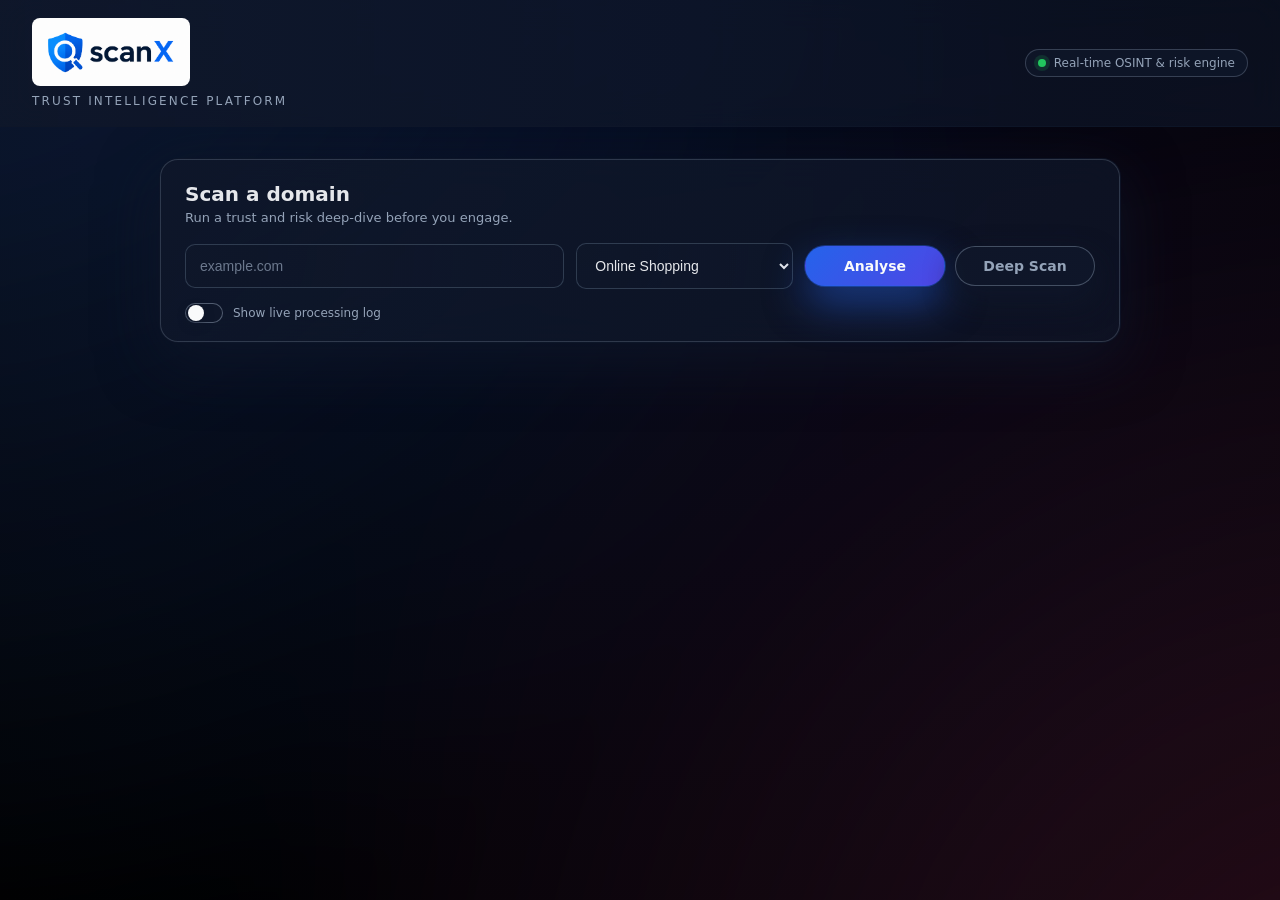
<file: templates/index.html>
<!DOCTYPE html>
<html lang="en">

<head>
  <meta charset="UTF-8" />
  <title>scanX — Trust Intelligence</title>
  <link rel="stylesheet" href="/static/css/style.css" />
</head>

<body>

  <!-- TOP BAR -->
  <header class="topbar">
    <div class="brand">
      <img src="/static/images/scanx-logo.png" alt="scanX logo" class="brand-logo" />
      <span class="subtitle">Trust Intelligence Platform</span>
    </div>

    <div class="top-meta">
      <div class="meta-pill">
        <span class="dot live"></span>
        Real-time OSINT & risk engine
      </div>
    </div>
  </header>

  <!-- INPUT SECTION -->
  <section class="input-section">
    <div class="input-card glass">
      <div class="input-header">
        <h2>Scan a domain</h2>
        <p>Run a trust and risk deep-dive before you engage.</p>
      </div>

      <div class="input-grid">
        <input id="urlInput" placeholder="example.com" />
        <select id="categoryInput">
          <option>Online Shopping</option>
          <option>Online Job</option>
          <option>Online Service</option>
          <option>Freelancing</option>
          <option>College Admission</option>
        </select>

        <div class="input-actions">
          <button id="analyzeBtn" class="action-btn primary" type="button" onclick="startScan('analyze')">
            Analyse
          </button>
          <button id="deepScanBtn" class="action-btn secondary" type="button" onclick="startScan('deep')">
            Deep Scan
          </button>
          <button id="newScanBtn" class="ghost-btn hidden" type="button" onclick="resetScan()">
            ↺ New Scan
          </button>
        </div>
      </div>

      <div class="input-footer">
        <label class="toggle-row">
          <input id="logToggle" type="checkbox" onchange="toggleLiveLog(this.checked)" />
          <span class="toggle-visual">
            <span class="toggle-thumb"></span>
          </span>
          <span class="toggle-label">Show live processing log</span>
        </label>
      </div>
    </div>
  </section>
  <!-- DASHBOARD -->
  <main id="dashboard" class="dashboard hidden">

    <!-- PROGRESS + SUMMARY STRIP -->
    <section id="scanMeta" class="scan-meta hidden">
      <div class="scan-stats">
        <div class="stat">
          <span class="stat-label">Total signals scanned</span>
          <span id="statTotalItems" class="stat-value">0</span>
        </div>
        <div class="stat">
          <span class="stat-label">Detections</span>
          <span id="statDetections" class="stat-value detections">0</span>
        </div>
        <div class="stat">
          <span class="stat-label">Scan duration</span>
          <span id="statDuration" class="stat-value">0s</span>
        </div>
      </div>

      <div class="scan-progress">
        <div class="progress-label">
          <span>Scan progress</span>
          <span id="progressPercent">0%</span>
        </div>
        <div class="progress-bar">
          <div id="progressFill" class="progress-fill"></div>
        </div>
      </div>
    </section>

    <!-- VERDICT -->
    <section id="verdict" class="verdict glass">
      <h1 id="riskLevel"></h1>
      <p id="riskReason"></p>
    </section>

    <!-- TRUST DIMENSIONS -->
    <section id="trustDimensionsPanel" class="card wide hidden">
      <h3>Trust Dimension Analysis</h3>
      <div id="trustDimensions"></div>
    </section>


    <!-- GRID -->
    <section class="grid">

      <div class="card fade">
        <h3>Key Strengths</h3>
        <ul id="strengths"></ul>
      </div>

      <div class="card fade delay">
        <h3>Key Concerns</h3>
        <ul id="concerns"></ul>
      </div>

      <div class="card wide fade delay2">
        <h3>User Experience Signals</h3>
        <div id="experienceBadges"></div>
      </div>

      <div class="card fade delay3">
        <h3>Operational Transparency</h3>
        <ul id="opsSignals"></ul>
      </div>

      <div class="card fade delay4">
        <h3>Public Intelligence Sources</h3>
        <ul id="sources"></ul>
      </div>
      <!-- POLICY MISMATCH -->
      <section id="policyMismatchPanel" class="card wide hidden">
        <h3>Policy Enforcement Gaps</h3>
        <ul id="policyMismatches"></ul>
      </section>
      <div class="card wide highlight fade delay5">
        <h3>AI Trust Explanation</h3>
        <p id="aiExplanation"></p>
      </div>

      <!-- LIVE LOG PANEL -->
      <section id="logPanel" class="log-panel collapsed">
        <header class="log-header">
          <div class="log-title">
            <span class="log-dot"></span>
            <span>Live Processing Log</span>
          </div>
          <button id="downloadLogsBtn" type="button" class="ghost-btn" onclick="downloadLogs()">
            Download logs
          </button>
        </header>
        <div class="log-body">
          <div id="logList" class="log-list"></div>
        </div>
      </section>
      <!-- REFERENCES MODAL -->
      <div id="referenceModal" class="modal hidden">
        <div class="modal-overlay"></div>

        <div class="modal-content">
          <h3 id="modalTitle">References</h3>
          <ul id="modalLinks"></ul>

          <button id="closeModalBtn" type="button" class="close-btn">
            Close
          </button>
        </div>
      </div>
      <!-- Trust Dimension Modal -->
      <div id="dimensionModal" class="modal hidden">
        <div class="modal-overlay" onclick="closeDimensionModal()"></div>

        <div class="modal-card">
          <div class="modal-header">
            <div>
              <h3 id="dimensionModalTitle">Trust Dimension</h3>
              <span id="dimensionStatus" class="status-badge">Moderate</span>
            </div>
            <button class="modal-close" onclick="closeDimensionModal()">✕</button>
          </div>

          <div class="modal-body">
            <p id="dimensionModalBody">
              Explanation will appear here.
            </p>
          </div>

          <div class="modal-footer">
            <span class="modal-hint">
              Based on OSINT, infrastructure, policy, and user experience signals
            </span>
            <button class="primary-btn" onclick="closeDimensionModal()">Close</button>
          </div>
        </div>
      </div>






    </section>
  </main>

  <script src="/static/js/main.js"></script>
</body>

</html>
</file>
<file: static/css/style.css>
:root {
  --bg: #020617;
  --bg-soft: #020617;
  --panel: rgba(15, 23, 42, 0.92);
  --panel-soft: rgba(15, 23, 42, 0.7);
  --border: rgba(148, 163, 184, 0.25);
  --text: #e5e7eb;
  --muted: #94a3b8;
  --accent: #2563eb;
  --accent-soft: rgba(37, 99, 235, 0.18);
  --danger: #ef4444;
  --warning: #facc15;
  --success: #22c55e;
  --info: #38bdf8;
}

* {
  box-sizing: border-box;
}

body {
  margin: 0;
  font-family: Inter, system-ui, -apple-system, BlinkMacSystemFont, "Segoe UI", sans-serif;
  color: var(--text);
  background: radial-gradient(circle at top, #020617, #000);
  min-height: 100vh;
  position: relative;
  overflow-x: hidden;
}

body::before {
  content: "";
  position: fixed;
  inset: -20%;
  background: radial-gradient(circle at 10% 0%, rgba(59, 130, 246, 0.22), transparent 55%),
    radial-gradient(circle at 90% 100%, rgba(236, 72, 153, 0.18), transparent 55%);
  opacity: 0.9;
  mix-blend-mode: screen;
  filter: blur(40px);
  z-index: -2;
  animation: bgFloat 18s ease-in-out infinite alternate;
}

.glass {
  background: linear-gradient(135deg, rgba(15, 23, 42, 0.92), rgba(15, 23, 42, 0.7));
  border-radius: 18px;
  border: 1px solid rgba(148, 163, 184, 0.25);
  box-shadow:
    0 18px 60px rgba(15, 23, 42, 0.75),
    0 0 0 1px rgba(15, 23, 42, 0.8);
  backdrop-filter: blur(18px);
}

/* TOP BAR */
.topbar {
  padding: 18px 32px;
  border-bottom: 1px solid rgba(15, 23, 42, 0.85);
  display: flex;
  align-items: center;
  justify-content: space-between;
  background: linear-gradient(to right, rgba(15, 23, 42, 0.9), rgba(15, 23, 42, 0.6));
  backdrop-filter: blur(16px);
  position: sticky;
  top: 0;
  z-index: 20;
}

.brand {
  display: flex;
  align-items: center;
  flex-wrap: wrap;
  gap: 4px 12px;
}

.brand-logo {
  height: 68px;
  width: auto;
  object-fit: contain;
  border-radius: 8px;
}

.brand .logo {
  font-size: 24px;
  font-weight: 700;
  letter-spacing: 0.08em;
  text-transform: uppercase;
}

.brand .subtitle {
  margin-top: 4px;
  font-size: 12px;
  text-transform: uppercase;
  letter-spacing: 0.18em;
  color: var(--muted);
  flex-basis: 100%;
}

.top-meta {
  display: flex;
  align-items: center;
  gap: 12px;
}

.meta-pill {
  padding: 6px 12px;
  border-radius: 999px;
  background: rgba(15, 23, 42, 0.9);
  border: 1px solid rgba(148, 163, 184, 0.3);
  color: var(--muted);
  font-size: 12px;
  display: inline-flex;
  align-items: center;
  gap: 8px;
}

.dot {
  width: 8px;
  height: 8px;
  border-radius: 999px;
}

.dot.live {
  background: #22c55e;
  box-shadow: 0 0 0 4px rgba(34, 197, 94, 0.15);
  animation: pulseDot 1.6s ease-out infinite;
}

/* INPUT */
.input-section {
  padding: 32px 32px 16px;
}

.input-card {
  max-width: 960px;
  margin: 0 auto;
  padding: 22px 24px 18px;
}

.input-header h2 {
  margin: 0 0 4px;
  font-size: 20px;
  font-weight: 600;
}

.input-header p {
  margin: 0;
  font-size: 13px;
  color: var(--muted);
}

.input-grid {
  display: grid;
  grid-template-columns: 2.1fr 1.2fr auto;
  gap: 12px;
  margin-top: 18px;
  align-items: center;
}

.input-actions {
  display: flex;
  gap: 10px;
  justify-content: flex-end;
}

input,
select {
  padding: 13px 14px;
  background: radial-gradient(circle at top left, rgba(15, 23, 42, 0.9), rgba(15, 23, 42, 0.75));
  border: 1px solid rgba(51, 65, 85, 0.9);
  color: var(--text);
  border-radius: 10px;
  font-size: 14px;
  outline: none;
  transition: border-color 0.25s ease, box-shadow 0.25s ease, background 0.25s ease, transform 0.15s ease;
}

input::placeholder {
  color: rgba(148, 163, 184, 0.7);
}

input:focus,
select:focus {
  border-color: rgba(59, 130, 246, 0.9);
  box-shadow: 0 0 0 1px rgba(37, 99, 235, 0.65), 0 0 40px rgba(37, 99, 235, 0.25);
  transform: translateY(-1px);
}

/* BUTTONS */
button {
  font-family: inherit;
}

.action-btn,
.primary-btn,
.ghost-btn {
  position: relative;
  display: inline-flex;
  align-items: center;
  justify-content: center;
  gap: 8px;
  padding: 11px 20px;
  border-radius: 999px;
  border: 1px solid transparent;
  background: var(--accent);
  color: #f9fafb;
  font-weight: 600;
  font-size: 14px;
  cursor: pointer;
  min-width: 140px;
  transition:
    background 0.28s ease,
    box-shadow 0.28s ease,
    transform 0.18s ease,
    border-color 0.28s ease,
    opacity 0.2s ease;
}

.action-btn.primary {
  background-image: linear-gradient(135deg, #2563eb, #4f46e5);
  box-shadow:
    0 18px 40px rgba(37, 99, 235, 0.5),
    0 0 0 1px rgba(37, 99, 235, 0.4);
}

.action-btn.secondary {
  background: radial-gradient(circle at top left, rgba(15, 23, 42, 0.9), rgba(15, 23, 42, 0.9));
  border-color: rgba(148, 163, 184, 0.4);
  color: var(--muted);
  box-shadow: 0 14px 30px rgba(15, 23, 42, 0.9);
}

.action-btn:hover:not(:disabled),
.primary-btn:hover:not(:disabled),
.ghost-btn:hover:not(:disabled) {
  transform: translateY(-1px) scale(1.01);
  box-shadow:
    0 22px 50px rgba(37, 99, 235, 0.55),
    0 0 0 1px rgba(37, 99, 235, 0.45);
}

.action-btn.secondary:hover:not(:disabled) {
  border-color: rgba(59, 130, 246, 0.65);
  box-shadow:
    0 18px 40px rgba(15, 23, 42, 0.9),
    0 0 0 1px rgba(59, 130, 246, 0.65);
}

.action-btn:active:not(:disabled),
.primary-btn:active:not(:disabled),
.ghost-btn:active:not(:disabled) {
  transform: translateY(0) scale(0.99);
  box-shadow: 0 12px 26px rgba(15, 23, 42, 0.9);
}

.action-btn:disabled,
.primary-btn:disabled,
.ghost-btn:disabled {
  cursor: default;
  opacity: 0.65;
  box-shadow: none;
}

.ghost-btn {
  background: transparent;
  border-color: rgba(148, 163, 184, 0.45);
  color: var(--muted);
  padding-inline: 14px;
  min-width: auto;
  font-size: 12px;
}

.btn-spinner {
  width: 16px;
  height: 16px;
  border-radius: 999px;
  border: 2px solid rgba(191, 219, 254, 0.35);
  border-top-color: #e5e7eb;
  animation: spin 0.7s linear infinite;
}

.btn-checkmark {
  width: 18px;
  height: 18px;
  border-radius: 999px;
  border: 1px solid rgba(34, 197, 94, 0.65);
  display: inline-flex;
  align-items: center;
  justify-content: center;
  font-size: 12px;
  color: #bbf7d0;
  background: radial-gradient(circle at 30% 0%, rgba(34, 197, 94, 0.3), rgba(22, 163, 74, 0.95));
  animation: popCheck 0.35s ease-out forwards;
}

.action-btn.is-loading {
  background-image: linear-gradient(120deg, rgba(37, 99, 235, 0.05), rgba(56, 189, 248, 0.22), rgba(37, 99, 235, 0.05));
  background-size: 220% 100%;
  animation: shimmer 1.2s linear infinite;
}

.action-btn.is-success {
  background-image: linear-gradient(135deg, #16a34a, #22c55e);
  box-shadow:
    0 18px 40px rgba(22, 163, 74, 0.55),
    0 0 0 1px rgba(34, 197, 94, 0.6);
}

/* INPUT FOOTER TOGGLE */
.input-footer {
  margin-top: 14px;
  display: flex;
  justify-content: space-between;
  align-items: center;
  font-size: 12px;
  color: var(--muted);
}

.toggle-row {
  display: inline-flex;
  align-items: center;
  gap: 10px;
  cursor: pointer;
  user-select: none;
}

.toggle-row input {
  display: none;
}

.toggle-visual {
  width: 38px;
  height: 20px;
  border-radius: 999px;
  background: rgba(15, 23, 42, 0.95);
  border: 1px solid rgba(148, 163, 184, 0.5);
  position: relative;
  display: inline-flex;
  align-items: center;
  padding-inline: 2px;
  transition: background 0.25s ease, border-color 0.25s ease;
}

.toggle-thumb {
  width: 16px;
  height: 16px;
  border-radius: 999px;
  background: #f9fafb;
  transform: translateX(0);
  transition: transform 0.22s ease, box-shadow 0.22s ease, background 0.22s ease;
  box-shadow: 0 4px 10px rgba(15, 23, 42, 0.6);
}

.toggle-row input:checked+.toggle-visual {
  background: radial-gradient(circle at 0% 50%, rgba(34, 197, 94, 0.7), rgba(21, 128, 61, 0.9));
  border-color: rgba(74, 222, 128, 0.7);
}

.toggle-row input:checked+.toggle-visual .toggle-thumb {
  transform: translateX(16px);
  background: #ecfdf5;
  box-shadow: 0 4px 14px rgba(16, 185, 129, 0.8);
}

.toggle-label {
  font-size: 12px;
  color: var(--muted);
}

/* DASHBOARD */
.dashboard {
  padding: 8px 32px 32px;
  max-width: 1120px;
  margin: 0 auto 40px;
}

/* SCAN META AND PROGRESS */
.scan-meta {
  margin-bottom: 20px;
  padding: 16px 20px;
  border-radius: 16px;
  background: linear-gradient(135deg, rgba(15, 23, 42, 0.9), rgba(8, 47, 73, 0.9));
  border: 1px solid rgba(56, 189, 248, 0.3);
  box-shadow: 0 16px 40px rgba(8, 47, 73, 0.8);
  display: grid;
  grid-template-columns: minmax(0, 2.2fr) minmax(0, 2fr);
  gap: 18px;
  align-items: center;
}

.scan-stats {
  display: flex;
  gap: 18px;
  flex-wrap: wrap;
}

.stat {
  display: flex;
  flex-direction: column;
  gap: 2px;
}

.stat-label {
  font-size: 11px;
  text-transform: uppercase;
  letter-spacing: 0.14em;
  color: rgba(148, 163, 184, 0.9);
}

.stat-value {
  font-size: 15px;
  font-weight: 600;
}

.stat-value.detections {
  color: #f97316;
}

.scan-progress {
  display: flex;
  flex-direction: column;
  gap: 6px;
}

.progress-label {
  display: flex;
  justify-content: space-between;
  align-items: baseline;
  font-size: 12px;
  color: var(--muted);
}

.progress-bar {
  position: relative;
  width: 100%;
  height: 7px;
  border-radius: 999px;
  background: radial-gradient(circle at top, rgba(15, 23, 42, 0.95), rgba(15, 23, 42, 0.9));
  overflow: hidden;
}

.progress-fill {
  position: absolute;
  inset: 0;
  width: 0%;
  border-radius: inherit;
  background-image: linear-gradient(90deg, #22c55e, #a3e635, #22c55e);
  background-size: 200% 100%;
  box-shadow: 0 0 18px rgba(34, 197, 94, 0.7);
  transform-origin: left;
  transition: width 0.25s ease-out;
}

.progress-fill.is-animating {
  animation: shimmer 1.3s linear infinite;
}

/* VERDICT */
.verdict {
  padding: 26px 26px 22px;
  margin-bottom: 26px;
  background: radial-gradient(circle at top left, rgba(37, 99, 235, 0.3), rgba(15, 23, 42, 0.95));
  border: 1px solid rgba(59, 130, 246, 0.7);
  box-shadow:
    0 22px 60px rgba(37, 99, 235, 0.55),
    0 0 0 1px rgba(37, 99, 235, 0.4);
  transition:
    background 0.3s ease,
    border-color 0.3s ease,
    box-shadow 0.3s ease;
}

.verdict h1 {
  margin: 0 0 4px;
  font-size: 30px;
  transition: color 0.3s ease;
}

.verdict p {
  margin: 0;
  font-size: 14px;
  color: var(--muted);
}

/* VERDICT RISK LEVEL COLOR CODING */
.verdict.risk-low {
  background: radial-gradient(circle at top left, rgba(34, 197, 94, 0.3), rgba(15, 23, 42, 0.95));
  border: 1px solid rgba(34, 197, 94, 0.7);
  box-shadow:
    0 22px 60px rgba(34, 197, 94, 0.45),
    0 0 0 1px rgba(34, 197, 94, 0.4);
}

.verdict.risk-low h1 {
  color: #4ade80;
}

.verdict.risk-moderate {
  background: radial-gradient(circle at top left, rgba(249, 115, 22, 0.3), rgba(15, 23, 42, 0.95));
  border: 1px solid rgba(249, 115, 22, 0.7);
  box-shadow:
    0 22px 60px rgba(249, 115, 22, 0.45),
    0 0 0 1px rgba(249, 115, 22, 0.4);
}

.verdict.risk-moderate h1 {
  color: #fb923c;
}

.verdict.risk-high {
  background: radial-gradient(circle at top left, rgba(239, 68, 68, 0.3), rgba(15, 23, 42, 0.95));
  border: 1px solid rgba(239, 68, 68, 0.7);
  box-shadow:
    0 22px 60px rgba(239, 68, 68, 0.45),
    0 0 0 1px rgba(239, 68, 68, 0.4);
}

.verdict.risk-high h1 {
  color: #f87171;
}

/* GRID */
.grid {
  display: grid;
  grid-template-columns: repeat(2, minmax(0, 1fr));
  gap: 22px;
}

.card {
  padding: 20px 20px 18px;
  border-radius: 16px;
  background: radial-gradient(circle at top left, rgba(15, 23, 42, 0.96), rgba(15, 23, 42, 0.9));
  border: 1px solid rgba(30, 64, 175, 0.6);
  box-shadow:
    0 18px 50px rgba(15, 23, 42, 0.9),
    0 0 0 1px rgba(15, 23, 42, 0.85);
  position: relative;
  overflow: hidden;
  transition:
    transform 0.18s ease,
    box-shadow 0.22s ease,
    border-color 0.22s ease,
    background 0.22s ease;
}

.card::before {
  content: "";
  position: absolute;
  inset: -40%;
  background: radial-gradient(circle at 0% 0%, rgba(56, 189, 248, 0.18), transparent 55%);
  opacity: 0;
  transition: opacity 0.3s ease;
  pointer-events: none;
}

.card:hover::before {
  opacity: 1;
}

.card:hover {
  transform: translateY(-3px);
  box-shadow:
    0 24px 60px rgba(15, 23, 42, 0.95),
    0 0 0 1px rgba(56, 189, 248, 0.45);
  border-color: rgba(56, 189, 248, 0.6);
}

.card.wide {
  grid-column: span 2;
}

.card.highlight {
  border-left: 3px solid rgba(59, 130, 246, 0.9);
}

.card h3 {
  margin-top: 0;
  font-size: 14px;
  text-transform: uppercase;
  letter-spacing: 0.14em;
  color: rgba(148, 163, 184, 0.95);
  margin-bottom: 10px;
}

/* BADGES */
.badge {
  display: inline-block;
  padding: 7px 12px;
  margin: 6px 6px 0 0;
  border-radius: 999px;
  background: radial-gradient(circle at top left, rgba(30, 64, 175, 0.9), rgba(15, 23, 42, 0.98));
  box-shadow: 0 10px 30px rgba(15, 23, 42, 0.95);
  font-size: 12px;
  color: #dbeafe;
}

/* LISTS */
ul {
  padding-left: 18px;
}

li {
  margin-bottom: 6px;
}

/* ANIMATIONS */
.fade {
  opacity: 0;
  transform: translateY(10px);
  animation: fadeIn 0.4s ease forwards;
}

.delay {
  animation-delay: 0.15s;
}

.delay2 {
  animation-delay: 0.3s;
}

.delay3 {
  animation-delay: 0.45s;
}

.delay4 {
  animation-delay: 0.6s;
}

.delay5 {
  animation-delay: 0.75s;
}

@keyframes fadeIn {
  to {
    opacity: 1;
    transform: translateY(0);
  }
}

@keyframes bgFloat {
  0% {
    transform: translate3d(0, 0, 0) scale(1);
  }

  50% {
    transform: translate3d(-2%, 3%, 0) scale(1.05);
  }

  100% {
    transform: translate3d(3%, -2%, 0) scale(1.03);
  }
}

@keyframes shimmer {
  0% {
    background-position: 0% 50%;
  }

  100% {
    background-position: 200% 50%;
  }
}

@keyframes spin {
  to {
    transform: rotate(360deg);
  }
}

@keyframes pulseDot {
  0% {
    transform: scale(1);
    box-shadow: 0 0 0 0 rgba(34, 197, 94, 0.4);
  }

  70% {
    transform: scale(1.1);
    box-shadow: 0 0 0 8px rgba(34, 197, 94, 0);
  }

  100% {
    transform: scale(1);
    box-shadow: 0 0 0 0 rgba(34, 197, 94, 0);
  }
}

@keyframes popCheck {
  0% {
    transform: scale(0.6);
    opacity: 0;
  }

  70% {
    transform: scale(1.1);
    opacity: 1;
  }

  100% {
    transform: scale(1);
    opacity: 1;
  }
}

/* UTIL */
.hidden {
  display: none;
}

/* POLICY MISMATCH */
.policy-high {
  color: #ef4444;
}

.policy-medium {
  color: #facc15;
}

.policy-low {
  color: #22c55e;
}

.policy-item {
  margin-bottom: 10px;
  padding: 10px;
  border-radius: 8px;
  background: rgba(255, 255, 255, 0.03);
}

#concerns a {
  color: #60a5fa;
  text-decoration: none;
  font-size: 13px;
}

#concerns a:hover {
  text-decoration: underline;
}

/* TRUST DIMENSIONS */
.trust-row {
  display: grid;
  grid-template-columns: 2fr 1fr;
  padding: 12px 14px;
  margin-bottom: 10px;
  border-radius: 10px;
  background: rgba(255, 255, 255, 0.03);
  align-items: center;
}

.trust-name {
  font-weight: 500;
}

.trust-status {
  text-align: right;
  font-weight: 600;
}

.status-strong {
  color: #22c55e;
}

.status-moderate {
  color: #facc15;
}

.status-weak,
.status-elevated,
.status-concerning {
  color: #ef4444;
}

.status-normal {
  color: #60a5fa;
}

.trust-reason {
  grid-column: span 2;
  margin-top: 6px;
  font-size: 13px;
  color: #cbd5f5;
}

/* LIVE LOG PANEL */
.log-panel {
  margin-top: 6px;
  grid-column: span 2;
  border-radius: 16px;
  background: radial-gradient(circle at top left, rgba(15, 23, 42, 0.96), rgba(15, 23, 42, 0.98));
  border: 1px solid rgba(30, 64, 175, 0.7);
  box-shadow: 0 18px 40px rgba(15, 23, 42, 0.95);
  max-height: 260px;
  transform-origin: top;
  overflow: hidden;
  transition:
    max-height 0.3s ease,
    opacity 0.25s ease,
    transform 0.25s ease;
}

.log-panel.collapsed {
  max-height: 0;
  opacity: 0;
  transform: translateY(-4px);
  border-width: 0;
  box-shadow: none;
}

.log-header {
  padding: 10px 16px;
  display: flex;
  align-items: center;
  justify-content: space-between;
  border-bottom: 1px solid rgba(30, 64, 175, 0.75);
}

.log-title {
  display: inline-flex;
  align-items: center;
  gap: 8px;
  font-size: 12px;
  text-transform: uppercase;
  letter-spacing: 0.16em;
  color: rgba(148, 163, 184, 0.95);
}

.log-dot {
  width: 8px;
  height: 8px;
  border-radius: 999px;
  background: rgba(56, 189, 248, 0.1);
  box-shadow: 0 0 0 1px rgba(59, 130, 246, 0.7);
}

.log-body {
  padding: 6px 0 10px;
  max-height: 210px;
  overflow-y: auto;
}

.log-list {
  padding: 0 14px 4px;
  display: flex;
  flex-direction: column;
  gap: 6px;
  font-size: 12px;
}

.log-entry {
  display: flex;
  align-items: flex-start;
  gap: 8px;
  padding: 6px 8px;
  border-radius: 10px;
  background: rgba(15, 23, 42, 0.9);
  border: 1px solid rgba(30, 64, 175, 0.75);
}

.log-meta {
  min-width: 70px;
  display: flex;
  flex-direction: column;
  gap: 2px;
}

.log-time {
  font-size: 10px;
  color: rgba(148, 163, 184, 0.9);
}

.log-status {
  font-size: 10px;
  text-transform: uppercase;
  letter-spacing: 0.12em;
}

.log-message {
  flex: 1;
}

.log-icon {
  font-size: 11px;
  margin-right: 4px;
}

.log-entry.info {
  border-color: rgba(59, 130, 246, 0.7);
}

.log-entry.info .log-status {
  color: var(--info);
}

.log-entry.success {
  border-color: rgba(34, 197, 94, 0.7);
}

.log-entry.success .log-status {
  color: var(--success);
}

.log-entry.warning {
  border-color: rgba(234, 179, 8, 0.7);
}

.log-entry.warning .log-status {
  color: var(--warning);
}

.log-entry.error {
  border-color: rgba(239, 68, 68, 0.8);
}

.log-entry.error .log-status {
  color: var(--danger);
}

/* === MODAL BASE === */
.modal {
  position: fixed;
  inset: 0;
  z-index: 999;
}

.modal.hidden {
  display: none;
}

.modal-overlay {
  position: absolute;
  inset: 0;
  background: rgba(5, 10, 25, 0.75);
  backdrop-filter: blur(4px);
}

/* === MODAL CARD === */
.modal-card {
  position: relative;
  max-width: 520px;
  margin: 10vh auto;
  background: linear-gradient(180deg, #0b1222, #080d1a);
  border-radius: 14px;
  border: 1px solid rgba(255, 255, 255, 0.08);
  box-shadow: 0 30px 80px rgba(0, 0, 0, 0.6);
  animation: popIn 0.25s ease-out;
  color: #e5e7eb;
}

/* === REFERENCE MODAL CONTENT === */
.modal-content {
  position: relative;
  max-width: 520px;
  margin: 12vh auto;
  padding: 18px 20px 16px;
  border-radius: 16px;
  background: radial-gradient(circle at top left, rgba(15, 23, 42, 0.96), rgba(15, 23, 42, 0.98));
  border: 1px solid rgba(59, 130, 246, 0.6);
  box-shadow:
    0 24px 70px rgba(15, 23, 42, 0.95),
    0 0 0 1px rgba(15, 23, 42, 0.85);
  animation: popIn 0.25s ease-out;
}

.modal-content h3 {
  margin: 0 0 10px;
  font-size: 15px;
  text-transform: uppercase;
  letter-spacing: 0.16em;
  color: rgba(191, 219, 254, 0.96);
}

#modalLinks {
  list-style: none;
  padding-left: 0;
  margin: 0;
  max-height: 260px;
  overflow-y: auto;
}

#modalLinks li {
  margin-bottom: 8px;
  padding: 8px 10px;
  border-radius: 10px;
  background: rgba(15, 23, 42, 0.9);
  border: 1px solid rgba(30, 64, 175, 0.7);
  font-size: 13px;
}

#modalLinks a {
  color: #bfdbfe;
  text-decoration: none;
}

#modalLinks a:hover {
  text-decoration: underline;
}

.close-btn {
  margin-top: 12px;
  padding: 6px 14px;
  border-radius: 999px;
  border: none;
  cursor: pointer;
  background-image: linear-gradient(135deg, #2563eb, #4f46e5);
  color: #f9fafb;
  font-size: 13px;
  font-weight: 500;
  display: inline-flex;
  align-items: center;
  gap: 6px;
}

.close-btn::before {
  content: "✕";
  font-size: 11px;
}

/* === HEADER === */
.modal-header {
  display: flex;
  justify-content: space-between;
  align-items: center;
  padding: 18px 22px;
  border-bottom: 1px solid rgba(255, 255, 255, 0.06);
}

.modal-header h3 {
  margin: 0;
  font-size: 1.1rem;
  font-weight: 600;
}

/* === STATUS BADGE === */
.status-badge {
  display: inline-block;
  margin-top: 6px;
  padding: 4px 10px;
  font-size: 0.75rem;
  border-radius: 999px;
  background: #334155;
  color: #e5e7eb;
}

.status-badge.strong {
  background: #064e3b;
  color: #6ee7b7;
}

.status-badge.moderate {
  background: #3b2f00;
  color: #fde68a;
}

.status-badge.weak {
  background: #3f1d1d;
  color: #fca5a5;
}

.status-badge.concerning,
.status-badge.elevated {
  background: #450a0a;
  color: #f87171;
}

/* === CLOSE BUTTON === */
.modal-close {
  background: transparent;
  border: none;
  color: #9ca3af;
  font-size: 1.2rem;
  cursor: pointer;
}

.modal-close:hover {
  color: #fff;
}

/* === BODY === */
.modal-body {
  padding: 20px 22px;
  line-height: 1.6;
  font-size: 0.95rem;
  color: #d1d5db;
}

/* === FOOTER === */
.modal-footer {
  display: flex;
  justify-content: space-between;
  align-items: center;
  padding: 16px 22px;
  border-top: 1px solid rgba(255, 255, 255, 0.06);
}

.modal-hint {
  font-size: 0.75rem;
  color: #9ca3af;
}

.primary-btn {
  background: #2563eb;
  border: none;
  padding: 8px 16px;
  border-radius: 8px;
  color: #fff;
  cursor: pointer;
}

.primary-btn:hover {
  background: #1d4ed8;
}

/* === ANIMATION === */
@keyframes popIn {
  from {
    transform: translateY(20px) scale(0.96);
    opacity: 0;
  }

  to {
    transform: none;
    opacity: 1;
  }
}

.close-btn {
  margin-top: 12px;
  padding: 6px 14px;
  border-radius: 6px;
  border: none;
  cursor: pointer;
  background: #2563eb;
  color: white;
}

.trust-row {
  cursor: pointer;
  pointer-events: auto;
  position: relative;
  z-index: 5;
}

.trust-row * {
  pointer-events: none;
}

/* RESPONSIVE */
@media (max-width: 900px) {
  .topbar {
    padding-inline: 18px;
  }

  .input-section {
    padding-inline: 18px;
  }

  .dashboard {
    padding-inline: 18px;
  }

  .input-grid {
    grid-template-columns: 1fr;
  }

  .input-actions {
    justify-content: flex-start;
  }

  .scan-meta {
    grid-template-columns: 1fr;
  }

  .grid {
    grid-template-columns: 1fr;
  }

  .card.wide,
  .log-panel {
    grid-column: span 1;
  }
}

@media (max-width: 600px) {
  .topbar {
    flex-direction: column;
    align-items: flex-start;
    gap: 8px;
  }

  .meta-pill {
    font-size: 11px;
  }

  .action-btn,
  .primary-btn {
    min-width: 0;
    width: 100%;
    justify-content: center;
  }

  .input-actions {
    flex-direction: column;
  }

  .verdict {
    padding-inline: 18px;
  }
}
</file>
